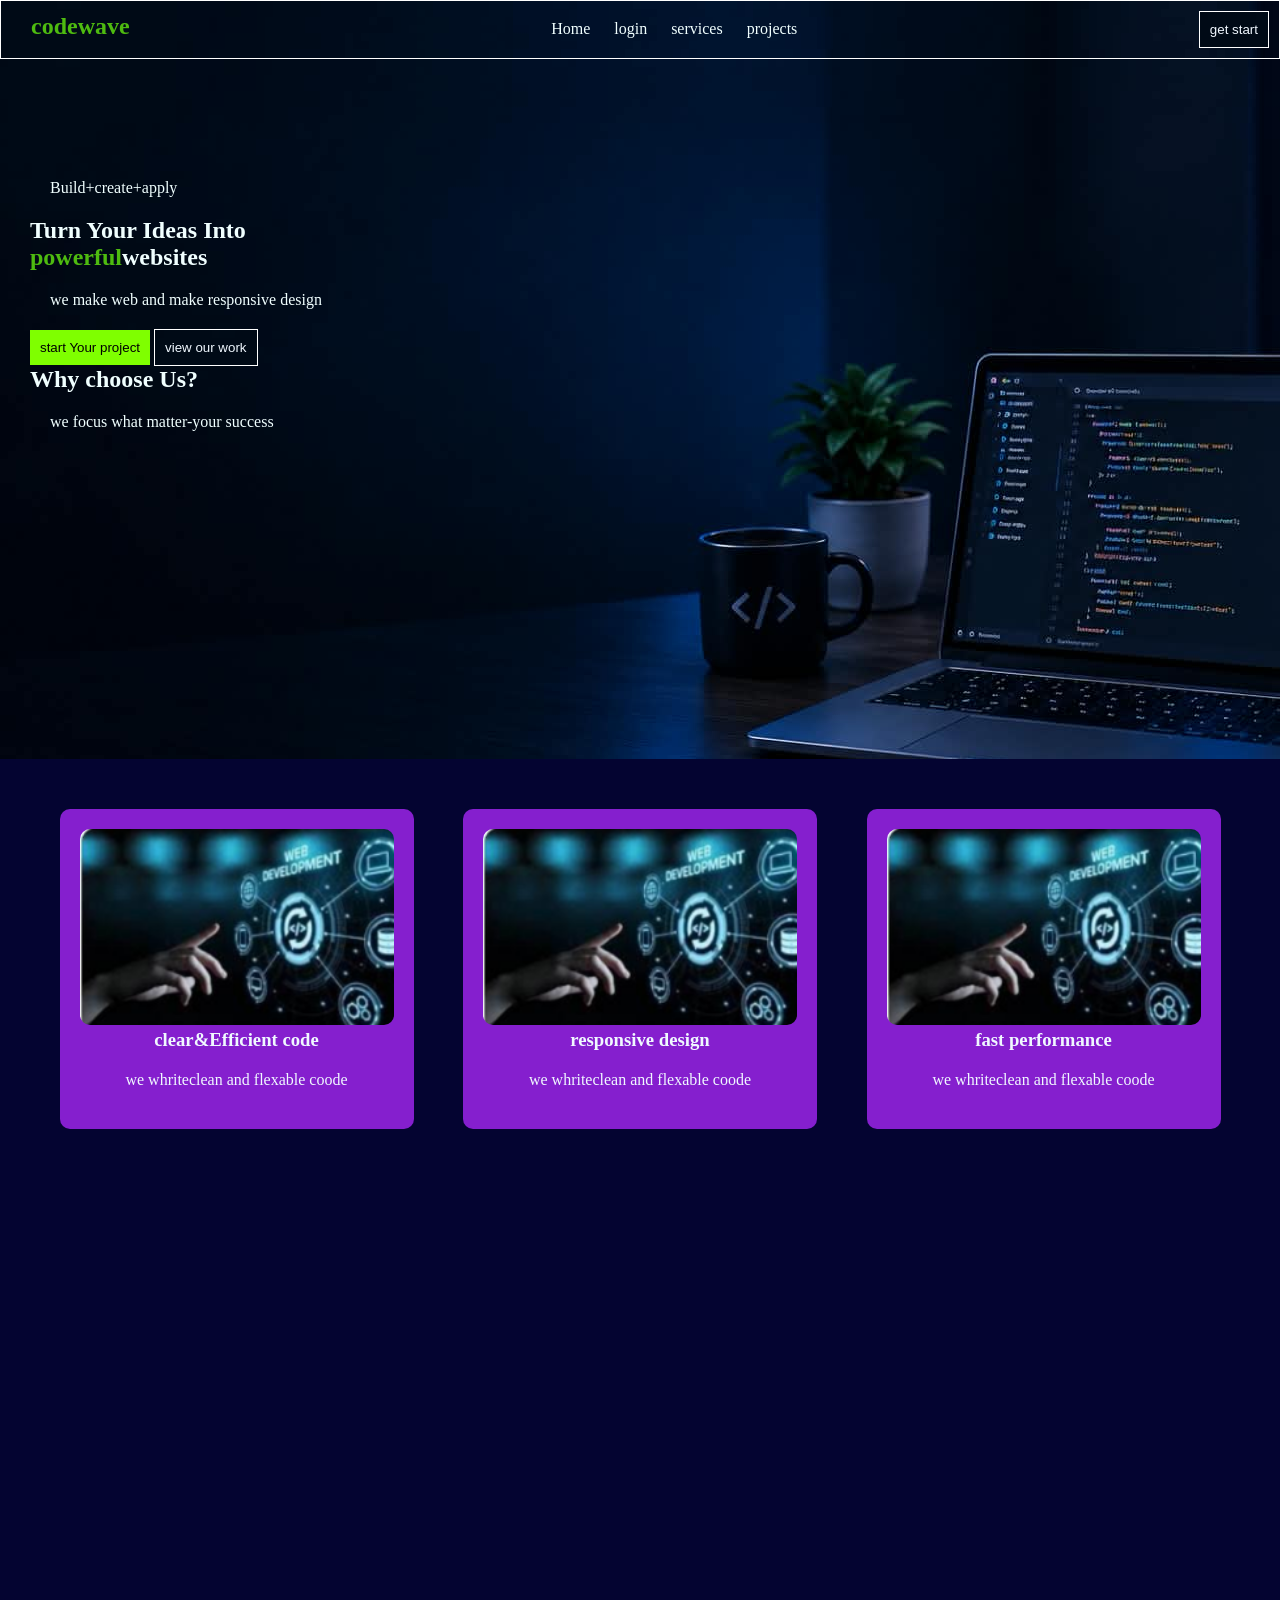
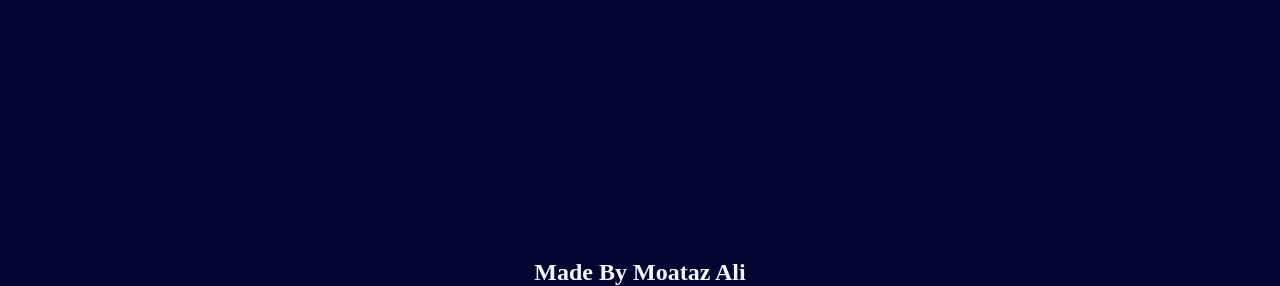
<file: index.html>
<!DOCTYPE html>
<html lang="en">

<head>
    <meta charset="UTF-8">
    <meta name="viewport" content="width=device-width, initial-scale=1.0">
    <title>
        programming
    </title>
    <link rel="stylesheet" href="index.css">
</head>

<body>
    <nav>
        <div>
            <h1 id="h1"><span> codewave</span></h1>
        </div>
        <div> <a href="#">Home</a>
            <a href="login.html">login</a>
            <a href="#">services</a>
            <a href="#">projects</a>
        </div>
        <div>
            <button class="pp">get start</button>
        </div>
    </nav>
    <section>
        <div class="container">
            <p>Build+create+apply</p>
            <h1>Turn Your Ideas Into <br><span>powerful</span>websites</h1>
            <p>we make web and make responsive design</p>
            <button class="btn">start Your project</button>
            <button class="pp">view our work</button>
            <div class="box">
                <h1>Why choose Us?</h1>
                <p>we focus what matter-your success</p>
            </div>

        </div>
        <div class="mnbv">
            <div class="bbvv">
                <img src="4.png" alt="">
                <h3>clear&Efficient code</h3>
                <p> we whriteclean and flexable coode</p>
            </div>
            <div class="bbvv">
                <img src="4.png" alt="">
                <h3>responsive design</h3>
                <p> we whriteclean and flexable coode</p>
            </div>
            <div class="bbvv">
                <img src="4.png" alt="">
                <h3>fast performance</h3>
                <p> we whriteclean and flexable coode</p>
            </div>

        </div>
    </section>
    <footer>
        
            <h2 id="ff">Made By Moataz Ali</h2>

        
    </footer>




</body>

</html>
</file>
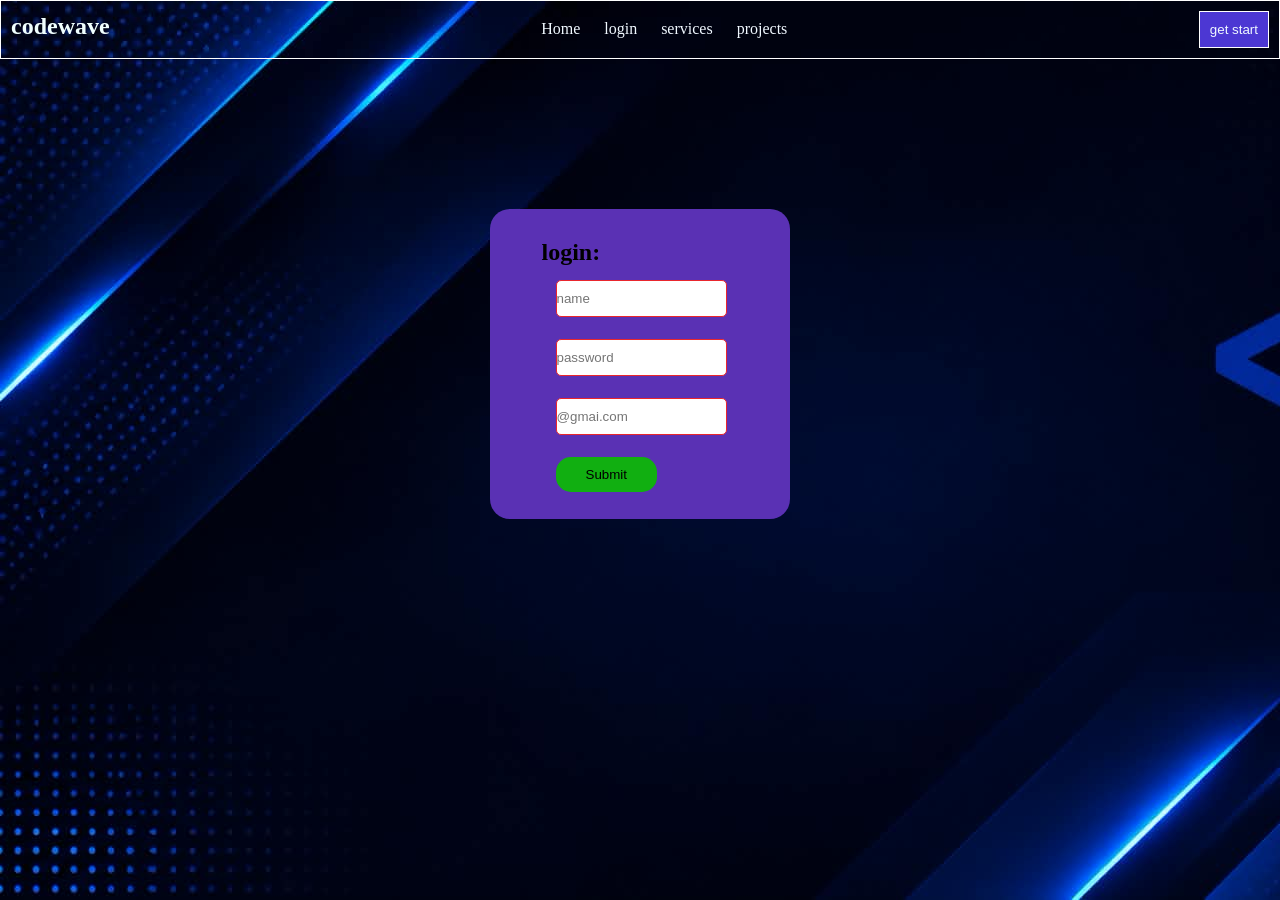
<file: login.html>
<!DOCTYPE html>
<html lang="en">
<head>
    <meta charset="UTF-8">
    <meta name="viewport" content="width=device-width, initial-scale=1.0">
    <title>login</title>
    <link rel="stylesheet" href="login.css">
</head>
<body>
    <nav>
        <div>
            <h1 id="h1"><span> codewave</span></h1>
        </div>
        <div> <a href="index.html">Home</a>
            <a href="login.html">login</a>
            <a href="#">services</a>
            <a href="#">projects</a>
        </div>
        <div>
            <button class="pp">get start</button>
        </div>
    </nav>
    <section class="countainer">
        <div class="box">
            <form action="index.html">
                <table>
                    <tr><h1>login:</h1></tr>
                <tr>
                  <!-- <td> <label for="name">name:</label></td>  -->
                   <td></td>
                   <td><input placeholder="name" type="text" id="name" required></td> 
                </tr>
                <tr>
                  <!-- <td>  <label for="pass">password:</label></td> -->
                   <td></td>
                   <td > <input placeholder="password" type="password" id="pass" required></td>
                </tr>
                <tr>
                    <td></td>
                 <!-- <td>   <label for="email" >email</label></td> -->
                  <td>  <input placeholder="@gmai.com " type="email" required></td>
                </tr>
                <tr>
                    <td></td>
                   <td> <input type="submit" class="mnbv"></td>
                   </tr>
                </table>

            </form>
        </div>

        
    </section>
    
</body>
</html>
</file>
<file: index.css>
* {
    box-sizing: border-box;
    padding: 0;
    margin: 0;
    /* width: 100vw; */
}
body{
    width: 100%;
}
nav {
    display: flex;
    justify-content: space-between;
}

.container {
    background-image: url(1.jpg);
    color: azure;
    padding-left: 30px;
    height: 700px;
    padding-top: 100px;
}

span {
    color: rgb(78, 187, 16);
}

a {
    text-decoration: none;
    padding-left: 20px;
    align-content: center;
    color: azure;

}

nav {
    background-image: url(1.jpg);
    padding: 10px;
    border: 1px solid white;
    align-items: baseline;
}
#ff:hover{
    padding: 0 0 50px 0;
    margin: 10px;
    font-size: 100px;
}

.pp {
    padding: 10px;
    background-image: url(1.jpg);
    border: solid 1px white;
    color: aliceblue;
}

#h1 {
    color: aliceblue;
    padding-left: 20px;
}

p {
    padding: 20px;
}

.btn {
    padding: 10px;
    background-color: chartreuse;
}

.mnbv {
    display: flex;
    justify-content: space-evenly;
    margin: 50px;
  gap: 40px;


}

.bbvv {
    width: 30%;
    background-color: rgb(133, 31, 206);
    text-align: center;
    padding: 20px;
    color: aliceblue;
    border-radius: 10px;
   
    
    img {
        width: 100%;
        border-radius: 10px;
    }

}
.bbvv:hover{
    transform: scale(1.05);
    transition: all ease 1s;
    background-color: rgb(24, 121, 121);

}
section{
    height: 200vh;
    background-color: rgb(4, 4, 49);
    
}
footer{
    display: flex;
    justify-content: space-around;
    background-color: rgb(4, 4, 49);
    color: aliceblue;
    /* padding: 20px; */
}
@media screen and (min-width:10000px) {
    .mnbv{
        width: 100%;
        gap: 40px;

    }
    
}
@media screen and (max-width:300px) {
    .mnbv{
        width: 30%;
        flex-direction: column;
    }
    
}
a:active{
    color: aqua;
    text-decoration: underline;
}
p::selection{
color:red ;
}
button{
    border: none;
}
</file>
<file: login.css>
*{
    box-sizing: border-box;
    padding: 0%;
    margin: 0;
}
body{
    background-image: url(2.jpg);
    /* height: 150vh; */

}
nav {
    background-image: url(2.jpg);
    padding: 10px;
    border: 1px solid white;
    display: flex;
    justify-content: space-between;
    color: azure;
    align-items: baseline;
}
a{
    text-decoration: none;
    color: aliceblue;
    padding-left: 20px;
}
a:hover{
    text-decoration: underline;
    color: deeppink;
}
.pp {
    padding: 10px;
    /* background-image: url(../image/1.jpg); */
    border: solid 1px white;
    color: aliceblue;
}
section{
    /* background-image: url(../image/2.jpg); */
    display:flex;
    justify-content: center;
    /* align-items: center; */
    /* position: relative; */
    
}
.box{
    
    background-color: rgb(90, 49, 180);
    padding: 30px;
    height: 310px;
    border-radius: 20px;
    width: 300px;
    display: flex;
    justify-content: center;

    /* align-items: center; */
    /* align-self: center; */
    margin: 150px;
}
input{
    /* text-align: center; */
    padding: 10px 0px;
    border-radius: 5px;
    outline: none;
    border: 1px solid rgb(233, 38, 45);
    margin: 10px;
    
}
.mnbv{
    padding: 10px 30px;
    background-color: rgb(17, 175, 17);
    border: none;
    border-radius: 15px;
    margin-top: 10px;
    text-align: center;
   
}
.mnbv:hover{ transform: scale(1.05);

}
.pp{
    background-color: rgb(76, 55, 211);
}
</file>
